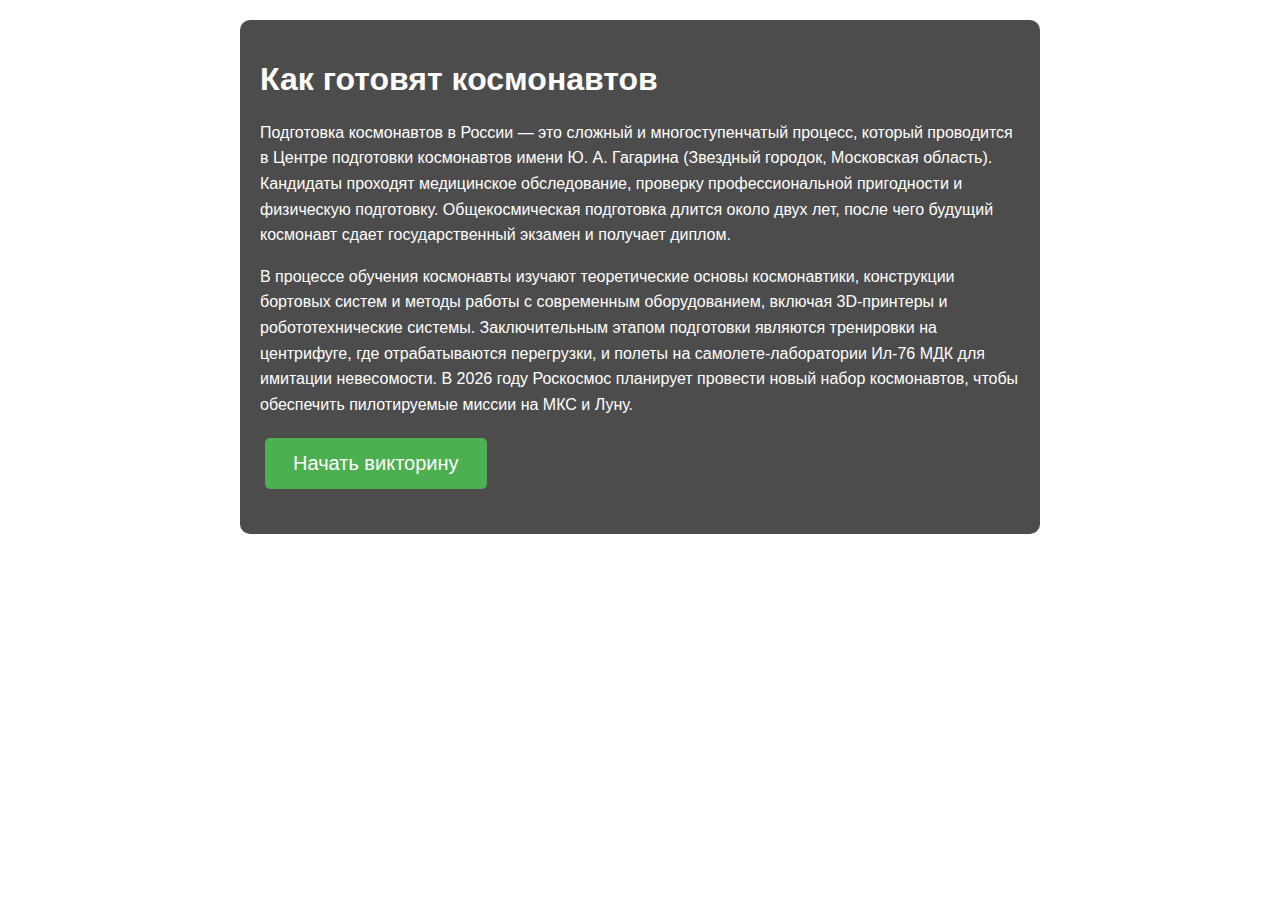
<file: e1a/index.html>
<!DOCTYPE html>
<html lang="ru">
<head>
    <meta charset="UTF-8">
    <meta name="viewport" content="width=device-width, initial-scale=1.0">
    <title>Космическая викторина</title>
    <!-- Добавляем Content-Security-Policy -->
    <meta http-equiv="Content-Security-Policy" content="
        default-src 'self';
        frame-src 'self' https://docs.google.com;
        script-src 'self';
        style-src 'self' 'unsafe-inline' https://fonts.googleapis.com;
        font-src 'self' https://fonts.gstatic.com;
        img-src 'self' https://argison.github.io;
        connect-src 'self';
        form-action 'self' https://docs.google.com;
    ">
    <!-- Подключение шрифта DotGothic16 -->
    <link href="https://fonts.googleapis.com/css2?family=DotGothic16&display=swap" rel="stylesheet">
    <link rel="stylesheet" href="styles.css">
</head>
<body>
    <div class="quiz-container">
        <h1>Как готовят космонавтов</h1>
        <div id="intro" class="intro-text">
            <p>Подготовка космонавтов в России — это сложный и многоступенчатый процесс, который проводится в Центре подготовки космонавтов имени Ю. А. Гагарина (Звездный городок, Московская область). Кандидаты проходят медицинское обследование, проверку профессиональной пригодности и физическую подготовку. Общекосмическая подготовка длится около двух лет, после чего будущий космонавт сдает государственный экзамен и получает диплом.</p>
            <p>В процессе обучения космонавты изучают теоретические основы космонавтики, конструкции бортовых систем и методы работы с современным оборудованием, включая 3D-принтеры и робототехнические системы. Заключительным этапом подготовки являются тренировки на центрифуге, где отрабатываются перегрузки, и полеты на самолете-лаборатории Ил-76 МДК для имитации невесомости. В 2026 году Роскосмос планирует провести новый набор космонавтов, чтобы обеспечить пилотируемые миссии на МКС и Луну.</p>
            <button id="start-quiz">Начать викторину</button>
        </div>
        <div id="quiz" style="display: none;"></div>
        <div class="navigation" style="display: none;">
            <button id="prev" style="display: none;">Назад</button>
            <button id="check">Проверить</button>
            <button id="next" style="display: none;">Далее</button>
        </div>
        <div id="result"></div>
    </div>
    <script src="script.js"></script>
</body>
</html>
</file>
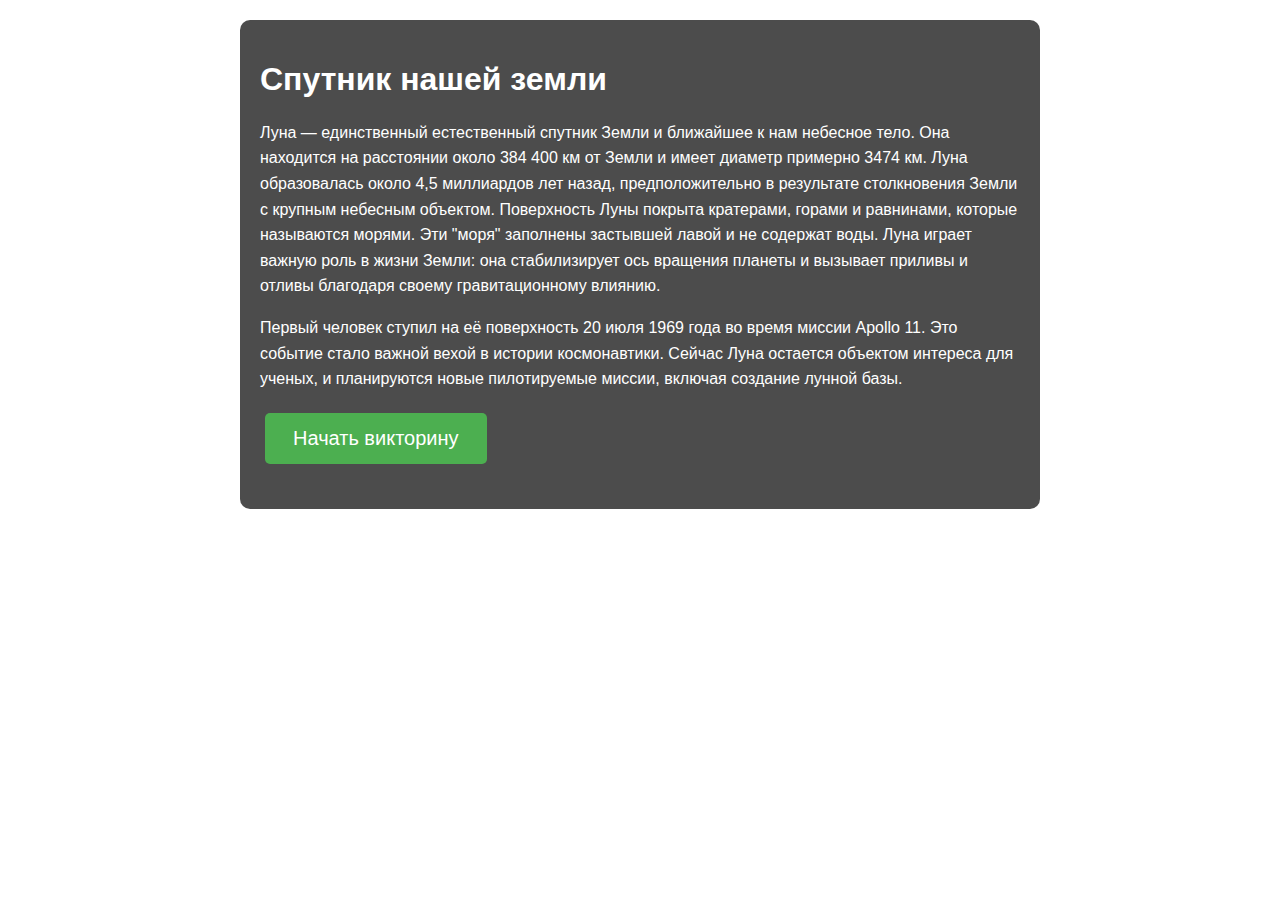
<file: e2a/index.html>
<!DOCTYPE html>
<html lang="ru">
<head>
    <meta charset="UTF-8">
    <meta name="viewport" content="width=device-width, initial-scale=1.0">
    <title>Космическая викторина</title>
    <!-- Добавляем Content-Security-Policy -->
    <meta http-equiv="Content-Security-Policy" content="
        default-src 'self';
        frame-src 'self' https://docs.google.com;
        script-src 'self';
        style-src 'self' 'unsafe-inline' https://fonts.googleapis.com;
        font-src 'self' https://fonts.gstatic.com;
        img-src 'self' https://argison.github.io;
        connect-src 'self';
        form-action 'self' https://docs.google.com;
    ">
    <!-- Подключение шрифта DotGothic16 -->
    <link href="https://fonts.googleapis.com/css2?family=DotGothic16&display=swap" rel="stylesheet">
    <link rel="stylesheet" href="styles.css">
</head>
<body>
    <div class="quiz-container">
        <h1>Спутник нашей земли</h1>
        <div id="intro" class="intro-text">
            <p>Луна — единственный естественный спутник Земли и ближайшее к нам небесное тело. Она находится на расстоянии около 384 400 км от Земли и имеет диаметр примерно 3474 км. Луна образовалась около 4,5 миллиардов лет назад, предположительно в результате столкновения Земли с крупным небесным объектом. Поверхность Луны покрыта кратерами, горами и равнинами, которые называются морями. Эти "моря" заполнены застывшей лавой и не содержат воды. Луна играет важную роль в жизни Земли: она стабилизирует ось вращения планеты и вызывает приливы и отливы благодаря своему гравитационному влиянию.</p>
            <p>Первый человек ступил на её поверхность 20 июля 1969 года во время миссии Apollo 11. Это событие стало важной вехой в истории космонавтики. Сейчас Луна остается объектом интереса для ученых, и планируются новые пилотируемые миссии, включая создание лунной базы.</p>
            <button id="start-quiz">Начать викторину</button>
        </div>
        <div id="quiz" style="display: none;"></div>
        <div class="navigation" style="display: none;">
            <button id="prev" style="display: none;">Назад</button>
            <button id="check">Проверить</button>
            <button id="next" style="display: none;">Далее</button>
        </div>
        <div id="result"></div>
    </div>
    <script src="script.js"></script>
</body>
</html>
</file>
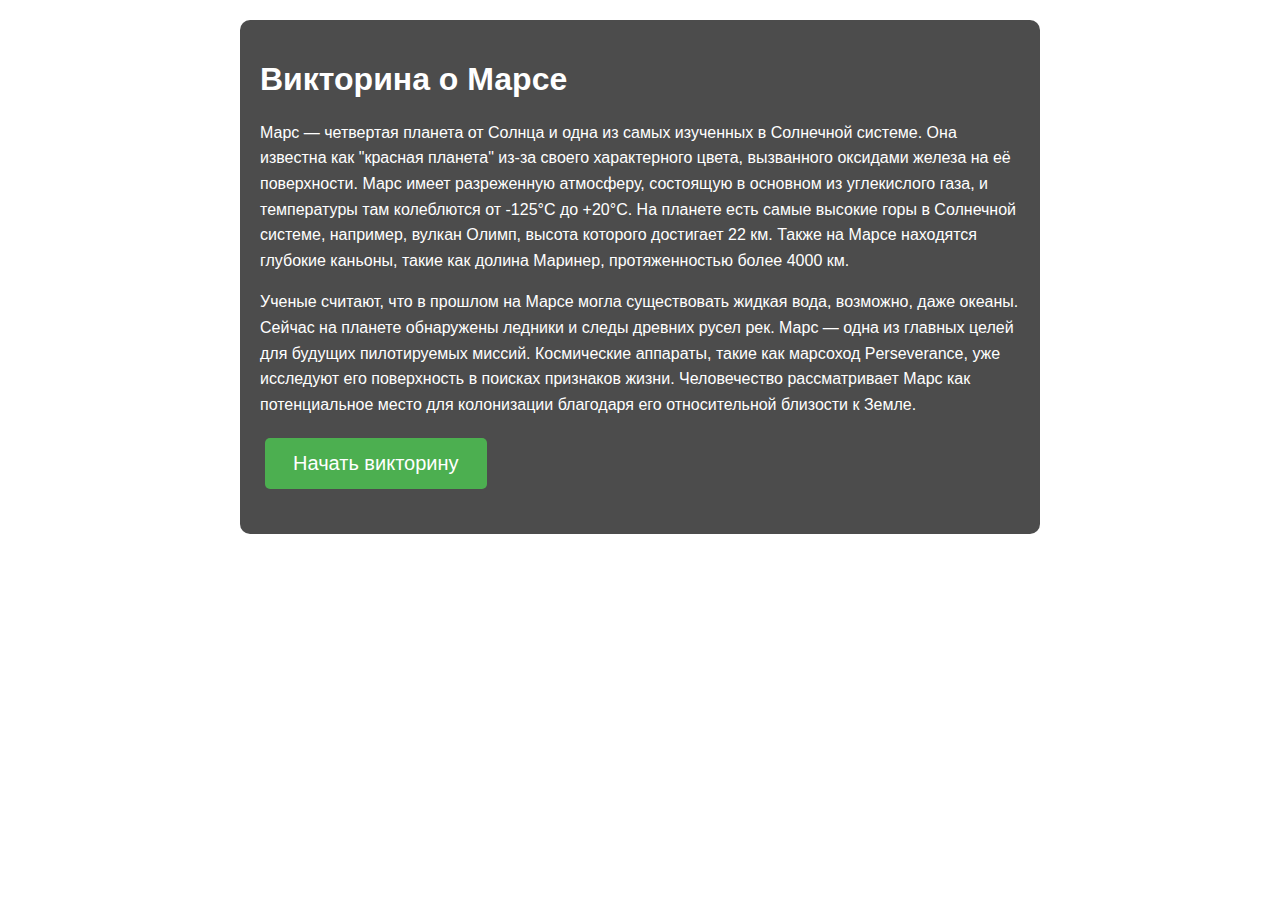
<file: e3a/index.html>
<!DOCTYPE html>
<html lang="ru">
<head>
    <meta charset="UTF-8">
    <meta name="viewport" content="width=device-width, initial-scale=1.0">
    <title>Викторина о Марсе</title>
    <meta http-equiv="Content-Security-Policy" content="
        default-src 'self';
        frame-src 'self' https://docs.google.com;
        script-src 'self';
        style-src 'self' 'unsafe-inline';
        img-src 'self' https://argison.github.io;
        connect-src 'self';
        form-action 'self' https://docs.google.com;
    ">
    <link rel="stylesheet" href="styles.css">
</head>
<body>
    <div class="quiz-container">
        <h1>Викторина о Марсе</h1>
        <div id="intro" class="intro-text">
            <p>Марс — четвертая планета от Солнца и одна из самых изученных в Солнечной системе. Она известна как "красная планета" из-за своего характерного цвета, вызванного оксидами железа на её поверхности. Марс имеет разреженную атмосферу, состоящую в основном из углекислого газа, и температуры там колеблются от -125°C до +20°C. На планете есть самые высокие горы в Солнечной системе, например, вулкан Олимп, высота которого достигает 22 км. Также на Марсе находятся глубокие каньоны, такие как долина Маринер, протяженностью более 4000 км.</p>
            <p>Ученые считают, что в прошлом на Марсе могла существовать жидкая вода, возможно, даже океаны. Сейчас на планете обнаружены ледники и следы древних русел рек. Марс — одна из главных целей для будущих пилотируемых миссий. Космические аппараты, такие как марсоход Perseverance, уже исследуют его поверхность в поисках признаков жизни. Человечество рассматривает Марс как потенциальное место для колонизации благодаря его относительной близости к Земле.</p>
            <button id="start-quiz">Начать викторину</button>
        </div>
        <div id="quiz" style="display: none;"></div>
        <div class="navigation" style="display: none;">
            <button id="prev" style="display: none;">Назад</button>
            <button id="check">Проверить</button>
            <button id="next" style="display: none;">Далее</button>
        </div>
        <div id="result"></div>
    </div>
    <script src="script.js"></script>
</body>
</html>
</file>
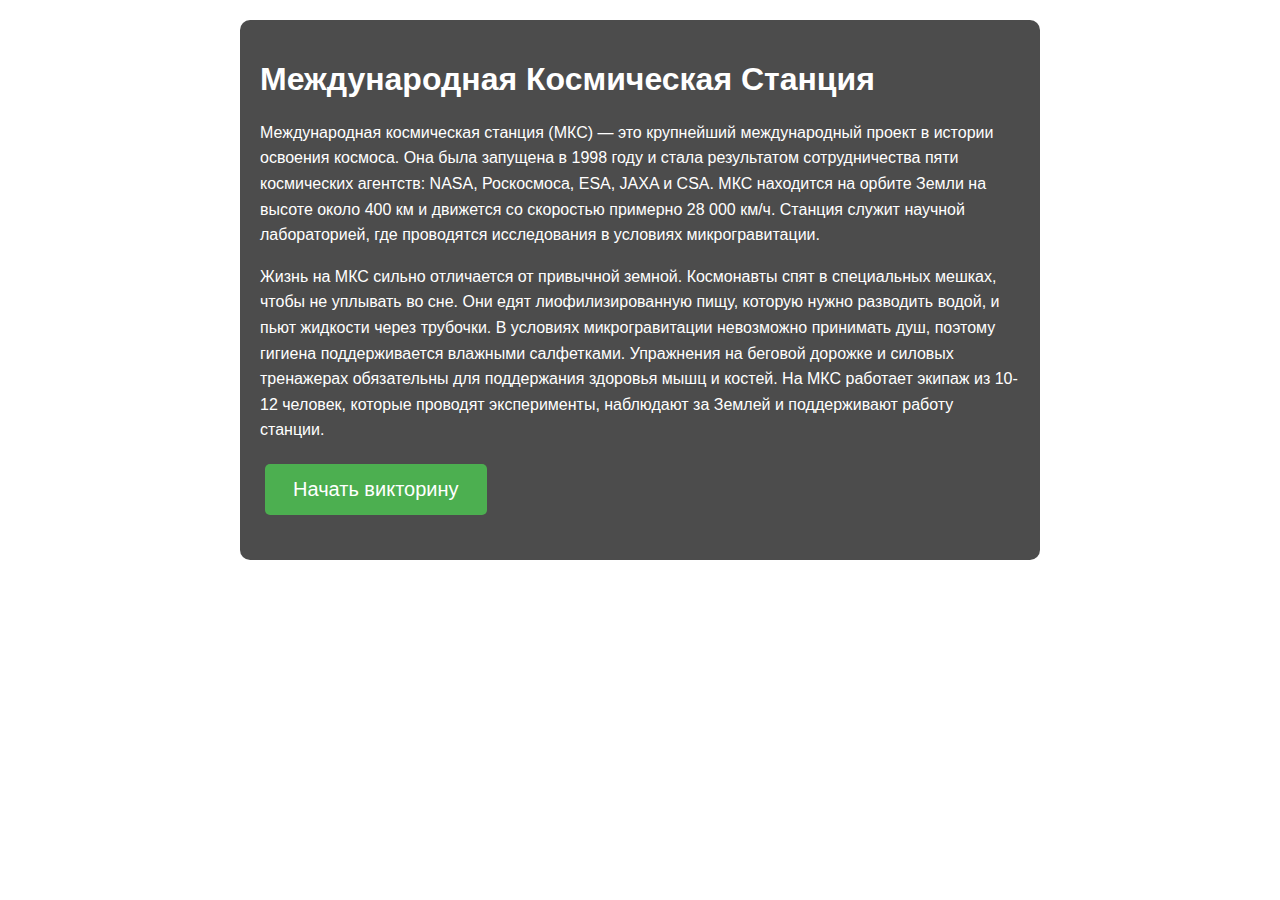
<file: e4a/index.html>
<!DOCTYPE html>
<html lang="ru">
<head>
    <meta charset="UTF-8">
    <meta name="viewport" content="width=device-width, initial-scale=1.0">
    <title>Космическая викторина</title>
    <meta http-equiv="Content-Security-Policy" content="
        default-src 'self';
        frame-src 'self' https://docs.google.com;
        script-src 'self';
        style-src 'self' 'unsafe-inline' https://fonts.googleapis.com;
        font-src 'self' https://fonts.gstatic.com;
        img-src 'self' https://argison.github.io;
        connect-src 'self';
        form-action 'self' https://docs.google.com;
    ">
    <link href="https://fonts.googleapis.com/css2?family=DotGothic16&display=swap" rel="stylesheet">
    <link rel="stylesheet" href="styles.css">
</head>
<body>
    <div class="quiz-container">
        <h1>Международная Космическая Станция</h1>
        <div id="intro" class="intro-text">
            <p>Международная космическая станция (МКС) — это крупнейший международный проект в истории освоения космоса. Она была запущена в 1998 году и стала результатом сотрудничества пяти космических агентств: NASA, Роскосмоса, ESA, JAXA и CSA. МКС находится на орбите Земли на высоте около 400 км и движется со скоростью примерно 28 000 км/ч. Станция служит научной лабораторией, где проводятся исследования в условиях микрогравитации.</p>
            <p>Жизнь на МКС сильно отличается от привычной земной. Космонавты спят в специальных мешках, чтобы не уплывать во сне. Они едят лиофилизированную пищу, которую нужно разводить водой, и пьют жидкости через трубочки. В условиях микрогравитации невозможно принимать душ, поэтому гигиена поддерживается влажными салфетками. Упражнения на беговой дорожке и силовых тренажерах обязательны для поддержания здоровья мышц и костей. На МКС работает экипаж из 10-12 человек, которые проводят эксперименты, наблюдают за Землей и поддерживают работу станции.</p>
            <button id="start-quiz">Начать викторину</button>
        </div>
        <div id="quiz" style="display: none;"></div>
        <div class="navigation" style="display: none;">
            <button id="prev" style="display: none;">Назад</button>
            <button id="check">Проверить</button>
            <button id="next" style="display: none;">Далее</button>
        </div>
        <div id="result"></div>
    </div>
    <script src="script.js"></script>
</body>
</html>
</file>
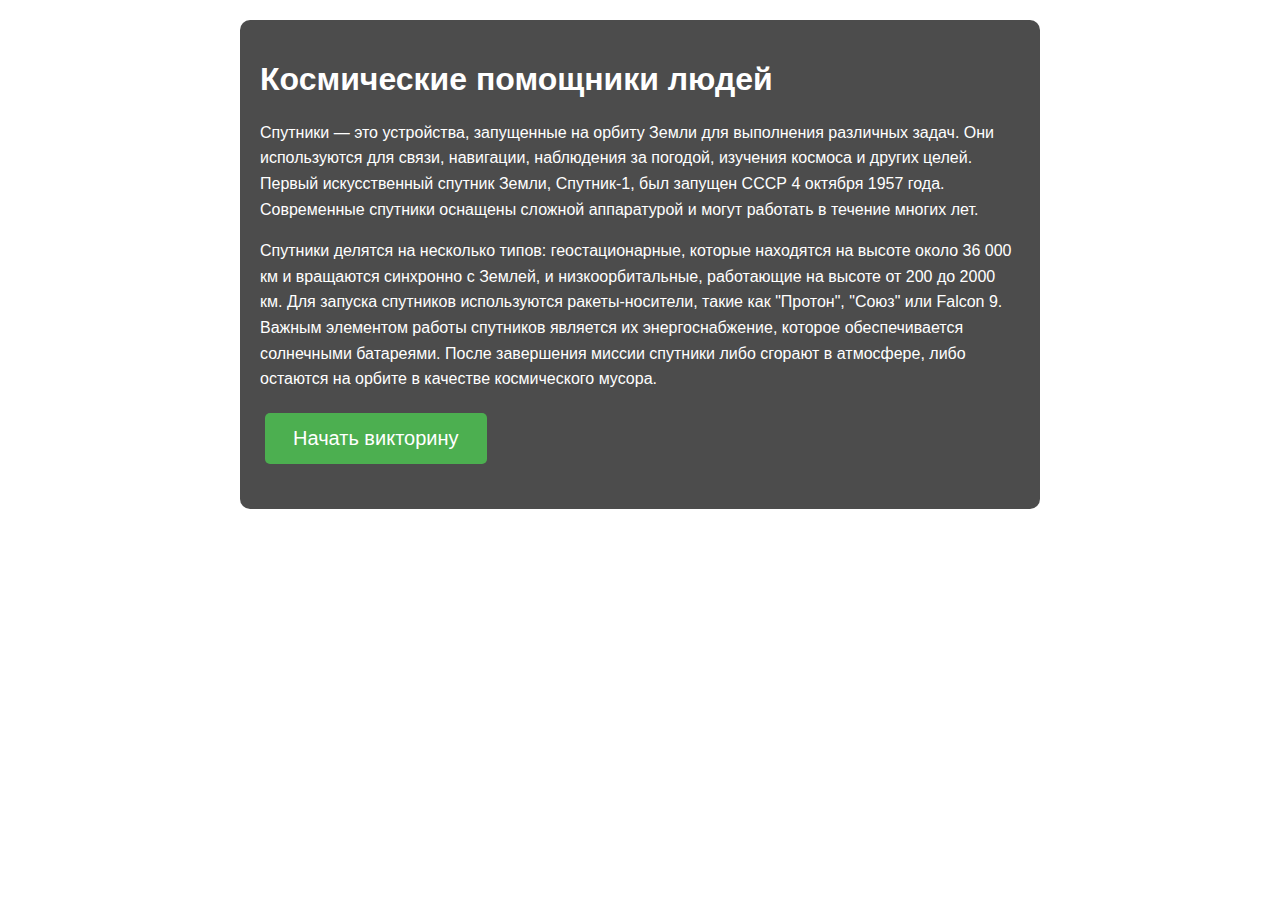
<file: e5a/index.html>
<!DOCTYPE html>
<html lang="ru">
<head>
    <meta charset="UTF-8">
    <meta name="viewport" content="width=device-width, initial-scale=1.0">
    <title>Космическая викторина</title>
    <meta http-equiv="Content-Security-Policy" content="
        default-src 'self';
        frame-src 'self' https://docs.google.com;
        script-src 'self';
        style-src 'self' 'unsafe-inline' https://fonts.googleapis.com;
        font-src 'self' https://fonts.gstatic.com;
        img-src 'self' https://argison.github.io;
        connect-src 'self';
        form-action 'self' https://docs.google.com;
    ">
    <link href="https://fonts.googleapis.com/css2?family=DotGothic16&display=swap" rel="stylesheet">
    <link rel="stylesheet" href="styles.css">
</head>
<body>
    <div class="quiz-container">
        <h1>Космические помощники людей</h1>
        <div id="intro" class="intro-text">
            <p>Спутники — это устройства, запущенные на орбиту Земли для выполнения различных задач. Они используются для связи, навигации, наблюдения за погодой, изучения космоса и других целей. Первый искусственный спутник Земли, Спутник-1, был запущен СССР 4 октября 1957 года. Современные спутники оснащены сложной аппаратурой и могут работать в течение многих лет.</p>
            <p>Спутники делятся на несколько типов: геостационарные, которые находятся на высоте около 36 000 км и вращаются синхронно с Землей, и низкоорбитальные, работающие на высоте от 200 до 2000 км. Для запуска спутников используются ракеты-носители, такие как "Протон", "Союз" или Falcon 9. Важным элементом работы спутников является их энергоснабжение, которое обеспечивается солнечными батареями. После завершения миссии спутники либо сгорают в атмосфере, либо остаются на орбите в качестве космического мусора.</p>
            <button id="start-quiz">Начать викторину</button>
        </div>
        <div id="quiz" style="display: none;"></div>
        <div class="navigation" style="display: none;">
            <button id="prev" style="display: none;">Назад</button>
            <button id="check">Проверить</button>
            <button id="next" style="display: none;">Далее</button>
        </div>
        <div id="result"></div>
    </div>
    <script src="script.js"></script>
</body>
</html>
</file>
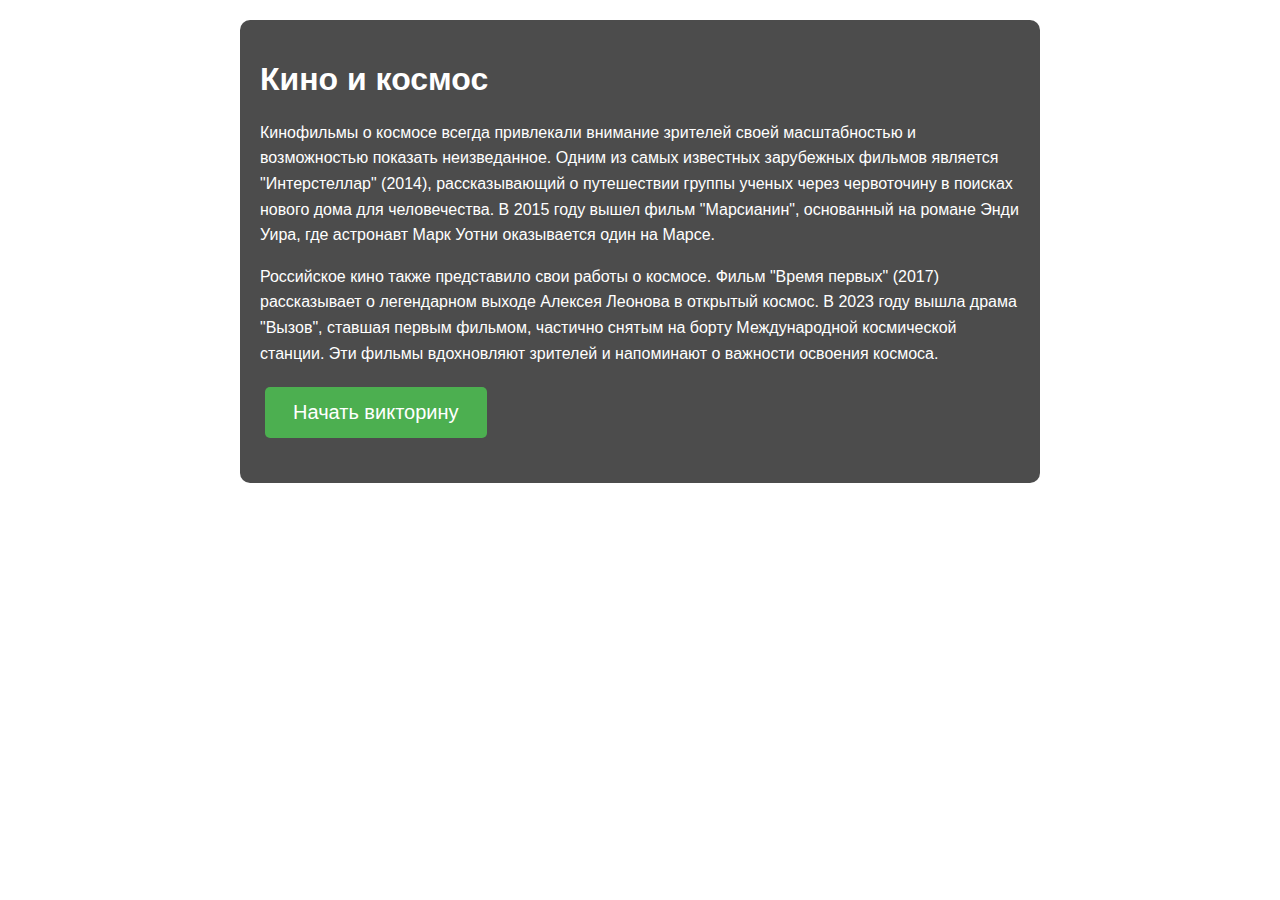
<file: e6a/index.html>
<!DOCTYPE html>
<html lang="ru">
<head>
    <meta charset="UTF-8">
    <meta name="viewport" content="width=device-width, initial-scale=1.0">
    <title>Космическая викторина</title>
    <meta http-equiv="Content-Security-Policy" content="
        default-src 'self';
        frame-src 'self' https://docs.google.com;
        script-src 'self';
        style-src 'self' 'unsafe-inline' https://fonts.googleapis.com;
        font-src 'self' https://fonts.gstatic.com;
        img-src 'self' https://argison.github.io;
        connect-src 'self';
        form-action 'self' https://docs.google.com;
    ">
    <link href="https://fonts.googleapis.com/css2?family=DotGothic16&display=swap" rel="stylesheet">
    <link rel="stylesheet" href="styles.css">
</head>
<body>
    <div class="quiz-container">
        <h1>Кино и космос</h1>
        <div id="intro" class="intro-text">
            <p>Кинофильмы о космосе всегда привлекали внимание зрителей своей масштабностью и возможностью показать неизведанное. Одним из самых известных зарубежных фильмов является "Интерстеллар" (2014), рассказывающий о путешествии группы ученых через червоточину в поисках нового дома для человечества. В 2015 году вышел фильм "Марсианин", основанный на романе Энди Уира, где астронавт Марк Уотни оказывается один на Марсе.</p>
            <p>Российское кино также представило свои работы о космосе. Фильм "Время первых" (2017) рассказывает о легендарном выходе Алексея Леонова в открытый космос. В 2023 году вышла драма "Вызов", ставшая первым фильмом, частично снятым на борту Международной космической станции. Эти фильмы вдохновляют зрителей и напоминают о важности освоения космоса.</p>
            <button id="start-quiz">Начать викторину</button>
        </div>
        <div id="quiz" style="display: none;"></div>
        <div class="navigation" style="display: none;">
            <button id="prev" style="display: none;">Назад</button>
            <button id="check">Проверить</button>
            <button id="next" style="display: none;">Далее</button>
        </div>
        <div id="result"></div>
    </div>
    <script src="script.js"></script>
</body>
</html>
</file>
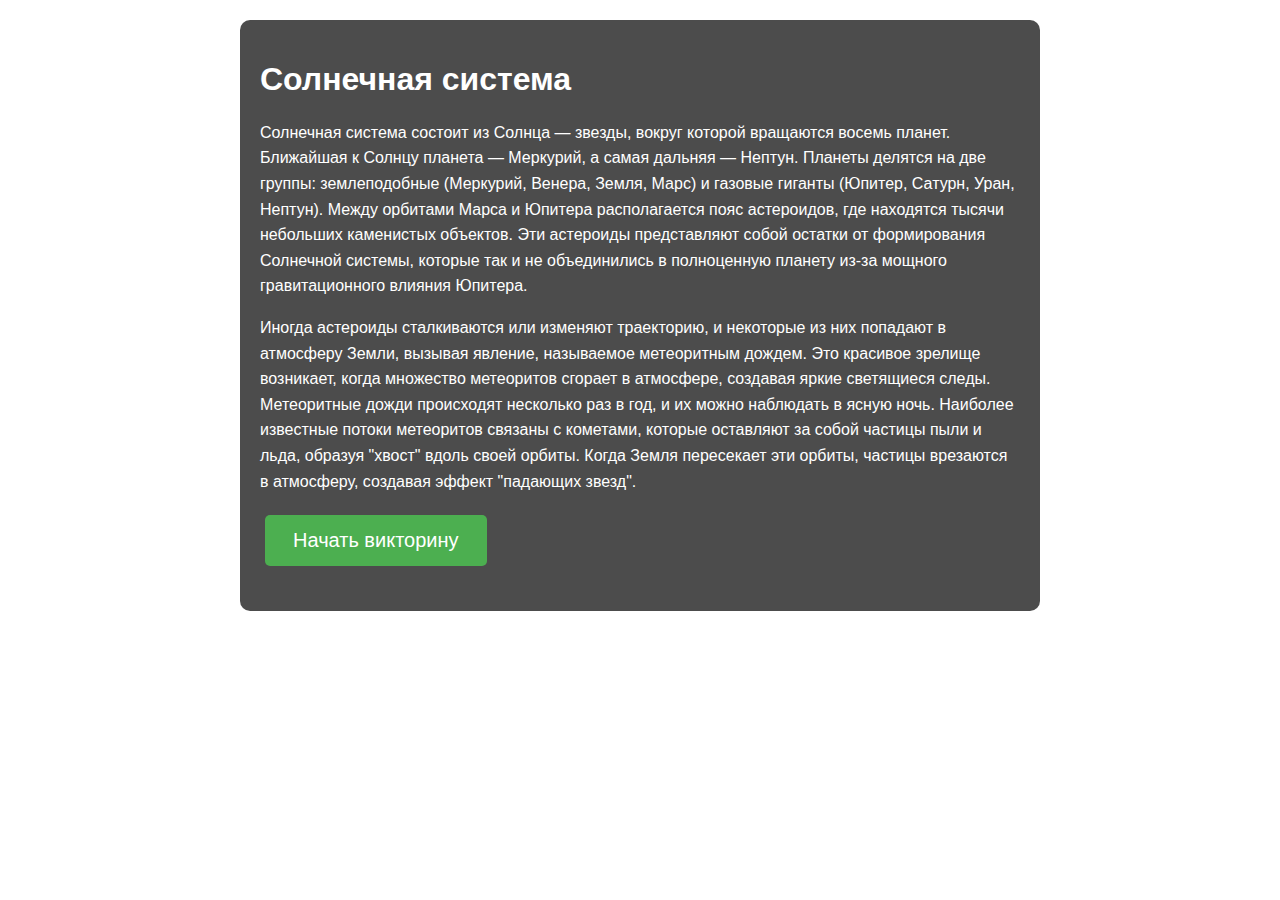
<file: e7a/index.html>
<!DOCTYPE html>
<html lang="ru">
<head>
    <meta charset="UTF-8">
    <meta name="viewport" content="width=device-width, initial-scale=1.0">
    <title>Космическая викторина</title>
    <meta http-equiv="Content-Security-Policy" content="
        default-src 'self';
        frame-src 'self' https://docs.google.com;
        script-src 'self';
        style-src 'self' 'unsafe-inline' https://fonts.googleapis.com;
        font-src 'self' https://fonts.gstatic.com;
        img-src 'self' https://argison.github.io;
        connect-src 'self';
        form-action 'self' https://docs.google.com;
    ">
    <link href="https://fonts.googleapis.com/css2?family=DotGothic16&display=swap" rel="stylesheet">
    <link rel="stylesheet" href="styles.css">
</head>
<body>
    <div class="quiz-container">
        <h1>Солнечная система</h1>
        <div id="intro" class="intro-text">
            <p>Солнечная система состоит из Солнца — звезды, вокруг которой вращаются восемь планет. Ближайшая к Солнцу планета — Меркурий, а самая дальняя — Нептун. Планеты делятся на две группы: землеподобные (Меркурий, Венера, Земля, Марс) и газовые гиганты (Юпитер, Сатурн, Уран, Нептун). Между орбитами Марса и Юпитера располагается пояс астероидов, где находятся тысячи небольших каменистых объектов. Эти астероиды представляют собой остатки от формирования Солнечной системы, которые так и не объединились в полноценную планету из-за мощного гравитационного влияния Юпитера.</p>
            <p>Иногда астероиды сталкиваются или изменяют траекторию, и некоторые из них попадают в атмосферу Земли, вызывая явление, называемое метеоритным дождем. Это красивое зрелище возникает, когда множество метеоритов сгорает в атмосфере, создавая яркие светящиеся следы. Метеоритные дожди происходят несколько раз в год, и их можно наблюдать в ясную ночь. Наиболее известные потоки метеоритов связаны с кометами, которые оставляют за собой частицы пыли и льда, образуя "хвост" вдоль своей орбиты. Когда Земля пересекает эти орбиты, частицы врезаются в атмосферу, создавая эффект "падающих звезд".</p>
            <button id="start-quiz">Начать викторину</button>
        </div>
        <div id="quiz" style="display: none;"></div>
        <div class="navigation" style="display: none;">
            <button id="prev" style="display: none;">Назад</button>
            <button id="check">Проверить</button>
            <button id="next" style="display: none;">Далее</button>
        </div>
        <div id="result"></div>
    </div>
    <script src="script.js"></script>
</body>
</html>
</file>
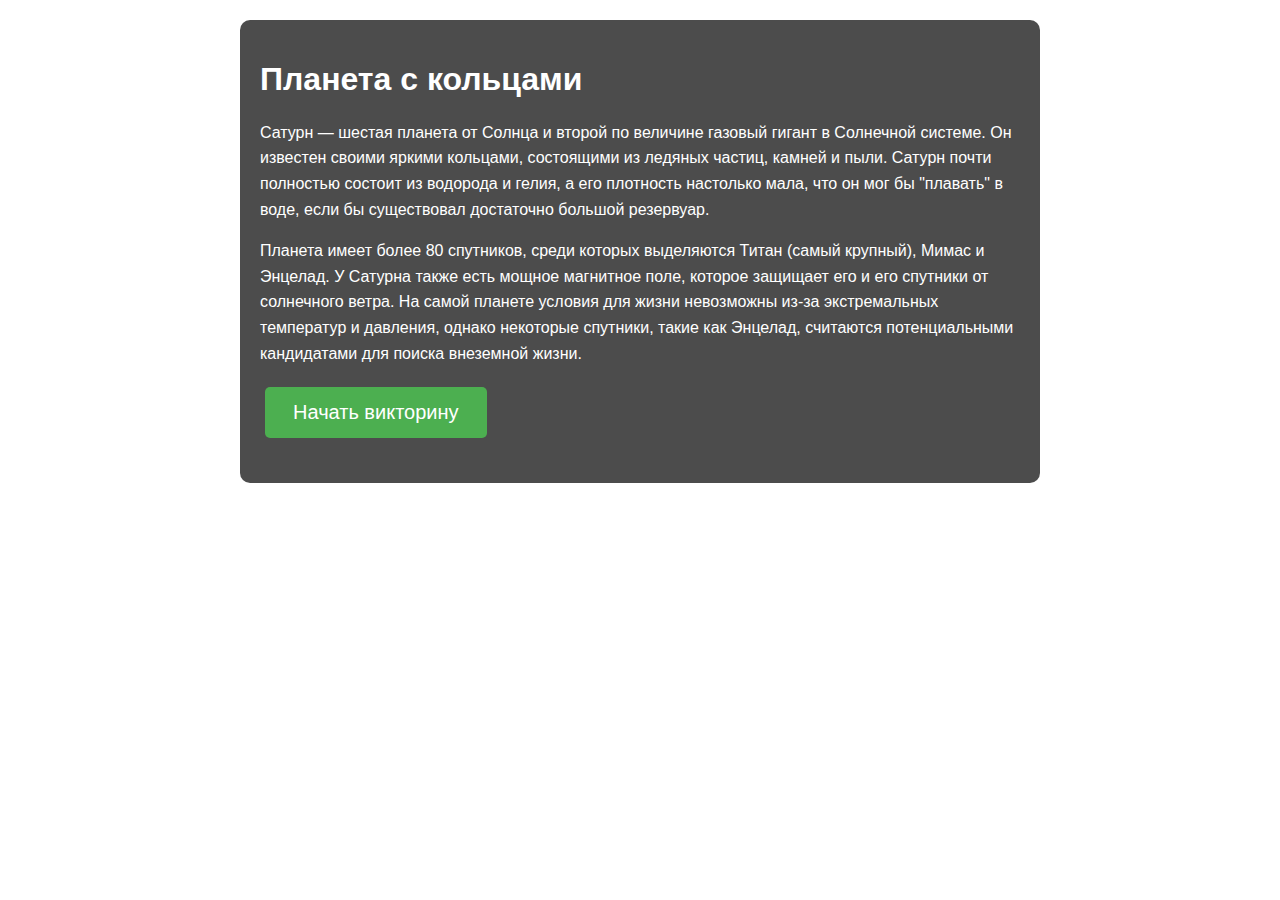
<file: e8a/index.html>
<!DOCTYPE html>
<html lang="ru">
<head>
    <meta charset="UTF-8">
    <meta name="viewport" content="width=device-width, initial-scale=1.0">
    <title>Космическая викторина</title>
    <meta http-equiv="Content-Security-Policy" content="
        default-src 'self';
        frame-src 'self' https://docs.google.com;
        script-src 'self';
        style-src 'self' 'unsafe-inline' https://fonts.googleapis.com;
        font-src 'self' https://fonts.gstatic.com;
        img-src 'self' https://argison.github.io;
        connect-src 'self';
        form-action 'self' https://docs.google.com;
    ">
    <link href="https://fonts.googleapis.com/css2?family=DotGothic16&display=swap" rel="stylesheet">
    <link rel="stylesheet" href="styles.css">
</head>
<body>
    <div class="quiz-container">
        <h1>Планета с кольцами</h1>
        <div id="intro" class="intro-text">
            <p>Сатурн — шестая планета от Солнца и второй по величине газовый гигант в Солнечной системе. Он известен своими яркими кольцами, состоящими из ледяных частиц, камней и пыли. Сатурн почти полностью состоит из водорода и гелия, а его плотность настолько мала, что он мог бы "плавать" в воде, если бы существовал достаточно большой резервуар.</p>
            <p>Планета имеет более 80 спутников, среди которых выделяются Титан (самый крупный), Мимас и Энцелад. У Сатурна также есть мощное магнитное поле, которое защищает его и его спутники от солнечного ветра. На самой планете условия для жизни невозможны из-за экстремальных температур и давления, однако некоторые спутники, такие как Энцелад, считаются потенциальными кандидатами для поиска внеземной жизни.</p>
            <button id="start-quiz">Начать викторину</button>
        </div>
        <div id="quiz" style="display: none;"></div>
        <div class="navigation" style="display: none;">
            <button id="prev" style="display: none;">Назад</button>
            <button id="check">Проверить</button>
            <button id="next" style="display: none;">Далее</button>
        </div>
        <div id="result"></div>
    </div>
    <script src="script.js"></script>
</body>
</html>
</file>
<file: e1a/styles.css>
body {
    font-family: 'DotGothic16', sans-serif;
    max-width: 800px;
    margin: 0 auto;
    padding: 20px;
    background: url('https://gisons.github.io/3773.jpg') no-repeat center center fixed;
    background-size: cover;
    color: white;
}

.quiz-container {
    background: rgba(0, 0, 0, 0.7);
    padding: 20px;
    border-radius: 10px;
    min-height: 300px;
}

.intro-text {
    margin-bottom: 20px;
    line-height: 1.6;
}

.question {
    display: none;
}

.question.active {
    display: block;
}

button {
    padding: 14px 28px;
    margin: 5px;
    background: #4CAF50;
    color: white;
    border: none;
    border-radius: 5px;
    cursor: pointer;
    font-size: 20px;
}

button:hover {
    background: #45a049;
}

#copy-code {
    background: #2196F3; /* Синий цвет для кнопки копирования */
    margin-left: 10px;
    padding: 10px 20px; /* Меньший размер, чтобы не отвлекать от основного контента */
    font-size: 16px;
}

#copy-code:hover {
    background: #1976D2;
}

#result {
    font-weight: bold;
    margin-top: 20px;
    display: none;
    text-align: center;
}

.navigation {
    margin-top: 20px;
}

.feedback {
    margin-top: 15px;
    padding: 10px;
    border-radius: 5px;
}

.correct {
    background: rgba(0, 255, 0, 0.3);
}

.incorrect {
    background: rgba(255, 0, 0, 0.3);
}

input[type="text"],
input[type="number"] {
    padding: 8px 12px;
    margin: 5px 0;
    border-radius: 5px;
    border: none;
    font-size: 18px;
    width: 300px;
}

input[type="radio"],
input[type="checkbox"] {
    width: 20px;
    height: 20px;
    margin-right: 10px;
    vertical-align: middle;
}

.options label {
    display: block;
    margin: 5px 0;
    font-size: 18px;
}

.match-subquestion {
    margin-bottom: 10px;
}

.match-subquestion select {
    padding: 8px;
    font-size: 16px;
    border-radius: 5px;
    width: 100%;
    max-width: 400px;
    background: white;
    color: black;
}
</file>
<file: e2a/styles.css>
body {
    font-family: 'DotGothic16', sans-serif;
    max-width: 800px;
    margin: 0 auto;
    padding: 20px;
    background: url('https://gisons.github.io/3773.jpg') no-repeat center center fixed;
    background-size: cover;
    color: white;
}

.quiz-container {
    background: rgba(0, 0, 0, 0.7);
    padding: 20px;
    border-radius: 10px;
    min-height: 300px;
}

.intro-text {
    margin-bottom: 20px;
    line-height: 1.6;
}

.question {
    display: none;
}

.question.active {
    display: block;
}

button {
    padding: 14px 28px;
    margin: 5px;
    background: #4CAF50;
    color: white;
    border: none;
    border-radius: 5px;
    cursor: pointer;
    font-size: 20px;
}

button:hover {
    background: #45a049;
}

#copy-code {
    background: #2196F3; /* Синий цвет для кнопки копирования */
    margin-left: 10px;
    padding: 10px 20px; /* Меньший размер, чтобы не отвлекать от основного контента */
    font-size: 16px;
}

#copy-code:hover {
    background: #1976D2;
}

#result {
    font-weight: bold;
    margin-top: 20px;
    display: none;
    text-align: center;
}

.navigation {
    margin-top: 20px;
}

.feedback {
    margin-top: 15px;
    padding: 10px;
    border-radius: 5px;
}

.correct {
    background: rgba(0, 255, 0, 0.3);
}

.incorrect {
    background: rgba(255, 0, 0, 0.3);
}

input[type="text"],
input[type="number"] {
    padding: 8px 12px;
    margin: 5px 0;
    border-radius: 5px;
    border: none;
    font-size: 18px;
    width: 300px;
}

input[type="radio"],
input[type="checkbox"] {
    width: 20px;
    height: 20px;
    margin-right: 10px;
    vertical-align: middle;
}

.options label {
    display: block;
    margin: 5px 0;
    font-size: 18px;
}

.match-subquestion {
    margin-bottom: 10px;
}

.match-subquestion select {
    padding: 8px;
    font-size: 16px;
    border-radius: 5px;
    width: 100%;
    max-width: 400px;
    background: white;
    color: black;
}
</file>
<file: e3a/styles.css>
body {
    font-family: 'DotGothic16', sans-serif;
    max-width: 800px;
    margin: 0 auto;
    padding: 20px;
    background: url('https://gisons.github.io/3773.jpg') no-repeat center center fixed;
    background-size: cover;
    color: white;
}

.quiz-container {
    background: rgba(0, 0, 0, 0.7);
    padding: 20px;
    border-radius: 10px;
    min-height: 300px;
}

.intro-text {
    margin-bottom: 20px;
    line-height: 1.6;
}

.question {
    display: none;
}

.question.active {
    display: block;
}

button {
    padding: 14px 28px;
    margin: 5px;
    background: #4CAF50;
    color: white;
    border: none;
    border-radius: 5px;
    cursor: pointer;
    font-size: 20px;
}

button:hover {
    background: #45a049;
}

#copy-code {
    background: #2196F3;
    margin-left: 10px;
    padding: 10px 20px;
    font-size: 16px;
}

#copy-code:hover {
    background: #1976D2;
}

#result {
    font-weight: bold;
    margin-top: 20px;
    display: none;
    text-align: center;
}

.navigation {
    margin-top: 20px;
}

.feedback {
    margin-top: 15px;
    padding: 10px;
    border-radius: 5px;
}

.correct {
    background: rgba(0, 255, 0, 0.3);
}

.incorrect {
    background: rgba(255, 0, 0, 0.3);
}

input[type="text"],
input[type="number"] {
    padding: 8px 12px;
    margin: 5px 0;
    border-radius: 5px;
    border: none;
    font-size: 18px;
    width: 300px;
}

input[type="radio"],
input[type="checkbox"] {
    width: 20px;
    height: 20px;
    margin-right: 10px;
    vertical-align: middle;
}

.options label {
    display: block;
    margin: 5px 0;
    font-size: 18px;
}

.match-subquestion {
    margin-bottom: 10px;
}

.match-subquestion select {
    padding: 8px;
    font-size: 16px;
    border-radius: 5px;
    width: 100%;
    max-width: 400px;
    background: white;
    color: black;
}
</file>
<file: e4a/styles.css>
body {
    font-family: 'DotGothic16', sans-serif;
    max-width: 800px;
    margin: 0 auto;
    padding: 20px;
    background: url('https://gisons.github.io/3773.jpg') no-repeat center center fixed;
    background-size: cover;
    color: white;
}

.quiz-container {
    background: rgba(0, 0, 0, 0.7);
    padding: 20px;
    border-radius: 10px;
    min-height: 300px;
}

.intro-text {
    margin-bottom: 20px;
    line-height: 1.6;
}

.question {
    display: none;
}

.question.active {
    display: block;
}

button {
    padding: 14px 28px;
    margin: 5px;
    background: #4CAF50;
    color: white;
    border: none;
    border-radius: 5px;
    cursor: pointer;
    font-size: 20px;
}

button:hover {
    background: #45a049;
}

#copy-code {
    background: #2196F3;
    margin-left: 10px;
    padding: 10px 20px;
    font-size: 16px;
}

#copy-code:hover {
    background: #1976D2;
}

#result {
    font-weight: bold;
    margin-top: 20px;
    display: none;
    text-align: center;
}

.navigation {
    margin-top: 20px;
}

.feedback {
    margin-top: 15px;
    padding: 10px;
    border-radius: 5px;
}

.correct {
    background: rgba(0, 255, 0, 0.3);
}

.incorrect {
    background: rgba(255, 0, 0, 0.3);
}

input[type="text"],
input[type="number"] {
    padding: 8px 12px;
    margin: 5px 0;
    border-radius: 5px;
    border: none;
    font-size: 18px;
    width: 300px;
}

input[type="radio"],
input[type="checkbox"] {
    width: 20px;
    height: 20px;
    margin-right: 10px;
    vertical-align: middle;
}

.options label {
    display: block;
    margin: 5px 0;
    font-size: 18px;
}

.match-subquestion {
    margin-bottom: 10px;
}

.match-subquestion select {
    padding: 8px;
    font-size: 16px;
    border-radius: 5px;
    width: 100%;
    max-width: 400px;
    background: white;
    color: black;
}
</file>
<file: e5a/styles.css>
body {
    font-family: 'DotGothic16', sans-serif;
    max-width: 800px;
    margin: 0 auto;
    padding: 20px;
    background: url('https://gisons.github.io/3773.jpg') no-repeat center center fixed;
    background-size: cover;
    color: white;
}

.quiz-container {
    background: rgba(0, 0, 0, 0.7);
    padding: 20px;
    border-radius: 10px;
    min-height: 300px;
}

.intro-text {
    margin-bottom: 20px;
    line-height: 1.6;
}

.question {
    display: none;
}

.question.active {
    display: block;
}

button {
    padding: 14px 28px;
    margin: 5px;
    background: #4CAF50;
    color: white;
    border: none;
    border-radius: 5px;
    cursor: pointer;
    font-size: 20px;
}

button:hover {
    background: #45a049;
}

#copy-code {
    background: #2196F3;
    margin-left: 10px;
    padding: 10px 20px;
    font-size: 16px;
}

#copy-code:hover {
    background: #1976D2;
}

#result {
    font-weight: bold;
    margin-top: 20px;
    display: none;
    text-align: center;
}

.navigation {
    margin-top: 20px;
}

.feedback {
    margin-top: 15px;
    padding: 10px;
    border-radius: 5px;
}

.correct {
    background: rgba(0, 255, 0, 0.3);
}

.incorrect {
    background: rgba(255, 0, 0, 0.3);
}

input[type="text"],
input[type="number"] {
    padding: 8px 12px;
    margin: 5px 0;
    border-radius: 5px;
    border: none;
    font-size: 18px;
    width: 300px;
}

input[type="radio"],
input[type="checkbox"] {
    width: 20px;
    height: 20px;
    margin-right: 10px;
    vertical-align: middle;
}

.options label {
    display: block;
    margin: 5px 0;
    font-size: 18px;
}

.match-subquestion {
    margin-bottom: 10px;
}

.match-subquestion select {
    padding: 8px;
    font-size: 16px;
    border-radius: 5px;
    width: 100%;
    max-width: 400px;
    background: white;
    color: black;
}
</file>
<file: e6a/styles.css>
body {
    font-family: 'DotGothic16', sans-serif;
    max-width: 800px;
    margin: 0 auto;
    padding: 20px;
    background: url('https://gisons.github.io/3773.jpg') no-repeat center center fixed;
    background-size: cover;
    color: white;
}

.quiz-container {
    background: rgba(0, 0, 0, 0.7);
    padding: 20px;
    border-radius: 10px;
    min-height: 300px;
}

.intro-text {
    margin-bottom: 20px;
    line-height: 1.6;
}

.question {
    display: none;
}

.question.active {
    display: block;
}

button {
    padding: 14px 28px;
    margin: 5px;
    background: #4CAF50;
    color: white;
    border: none;
    border-radius: 5px;
    cursor: pointer;
    font-size: 20px;
}

button:hover {
    background: #45a049;
}

#copy-code {
    background: #2196F3;
    margin-left: 10px;
    padding: 10px 20px;
    font-size: 16px;
}

#copy-code:hover {
    background: #1976D2;
}

#result {
    font-weight: bold;
    margin-top: 20px;
    display: none;
    text-align: center;
}

.navigation {
    margin-top: 20px;
}

.feedback {
    margin-top: 15px;
    padding: 10px;
    border-radius: 5px;
}

.correct {
    background: rgba(0, 255, 0, 0.3);
}

.incorrect {
    background: rgba(255, 0, 0, 0.3);
}

input[type="text"],
input[type="number"] {
    padding: 8px 12px;
    margin: 5px 0;
    border-radius: 5px;
    border: none;
    font-size: 18px;
    width: 300px;
}

input[type="radio"],
input[type="checkbox"] {
    width: 20px;
    height: 20px;
    margin-right: 10px;
    vertical-align: middle;
}

.options label {
    display: block;
    margin: 5px 0;
    font-size: 18px;
}

.match-subquestion {
    margin-bottom: 10px;
}

.match-subquestion select {
    padding: 8px;
    font-size: 16px;
    border-radius: 5px;
    width: 100%;
    max-width: 400px;
    background: white;
    color: black;
}
</file>
<file: e7a/styles.css>
body {
    font-family: 'DotGothic16', sans-serif;
    max-width: 800px;
    margin: 0 auto;
    padding: 20px;
    background: url('https://gisons.github.io/3773.jpg') no-repeat center center fixed;
    background-size: cover;
    color: white;
}

.quiz-container {
    background: rgba(0, 0, 0, 0.7);
    padding: 20px;
    border-radius: 10px;
    min-height: 300px;
}

.intro-text {
    margin-bottom: 20px;
    line-height: 1.6;
}

.question {
    display: none;
}

.question.active {
    display: block;
}

button {
    padding: 14px 28px;
    margin: 5px;
    background: #4CAF50;
    color: white;
    border: none;
    border-radius: 5px;
    cursor: pointer;
    font-size: 20px;
}

button:hover {
    background: #45a049;
}

#copy-code {
    background: #2196F3;
    margin-left: 10px;
    padding: 10px 20px;
    font-size: 16px;
}

#copy-code:hover {
    background: #1976D2;
}

#result {
    font-weight: bold;
    margin-top: 20px;
    display: none;
    text-align: center;
}

.navigation {
    margin-top: 20px;
}

.feedback {
    margin-top: 15px;
    padding: 10px;
    border-radius: 5px;
}

.correct {
    background: rgba(0, 255, 0, 0.3);
}

.incorrect {
    background: rgba(255, 0, 0, 0.3);
}

input[type="text"],
input[type="number"] {
    padding: 8px 12px;
    margin: 5px 0;
    border-radius: 5px;
    border: none;
    font-size: 18px;
    width: 300px;
}

input[type="radio"],
input[type="checkbox"] {
    width: 20px;
    height: 20px;
    margin-right: 10px;
    vertical-align: middle;
}

.options label {
    display: block;
    margin: 5px 0;
    font-size: 18px;
}

.match-subquestion {
    margin-bottom: 10px;
}

.match-subquestion select {
    padding: 8px;
    font-size: 16px;
    border-radius: 5px;
    width: 100%;
    max-width: 400px;
    background: white;
    color: black;
}
</file>
<file: e8a/styles.css>
body {
    font-family: 'DotGothic16', sans-serif;
    max-width: 800px;
    margin: 0 auto;
    padding: 20px;
    background: url('https://gisons.github.io/3773.jpg') no-repeat center center fixed;
    background-size: cover;
    color: white;
}

.quiz-container {
    background: rgba(0, 0, 0, 0.7);
    padding: 20px;
    border-radius: 10px;
    min-height: 300px;
}

.intro-text {
    margin-bottom: 20px;
    line-height: 1.6;
}

.question {
    display: none;
}

.question.active {
    display: block;
}

button {
    padding: 14px 28px;
    margin: 5px;
    background: #4CAF50;
    color: white;
    border: none;
    border-radius: 5px;
    cursor: pointer;
    font-size: 20px;
}

button:hover {
    background: #45a049;
}

#copy-code {
    background: #2196F3;
    margin-left: 10px;
    padding: 10px 20px;
    font-size: 16px;
}

#copy-code:hover {
    background: #1976D2;
}

#result {
    font-weight: bold;
    margin-top: 20px;
    display: none;
    text-align: center;
}

.navigation {
    margin-top: 20px;
}

.feedback {
    margin-top: 15px;
    padding: 10px;
    border-radius: 5px;
}

.correct {
    background: rgba(0, 255, 0, 0.3);
}

.incorrect {
    background: rgba(255, 0, 0, 0.3);
}

input[type="text"],
input[type="number"] {
    padding: 8px 12px;
    margin: 5px 0;
    border-radius: 5px;
    border: none;
    font-size: 18px;
    width: 300px;
}

input[type="radio"],
input[type="checkbox"] {
    width: 20px;
    height: 20px;
    margin-right: 10px;
    vertical-align: middle;
}

.options label {
    display: block;
    margin: 5px 0;
    font-size: 18px;
}

.match-subquestion {
    margin-bottom: 10px;
}

.match-subquestion select {
    padding: 8px;
    font-size: 16px;
    border-radius: 5px;
    width: 100%;
    max-width: 400px;
    background: white;
    color: black;
}
</file>
